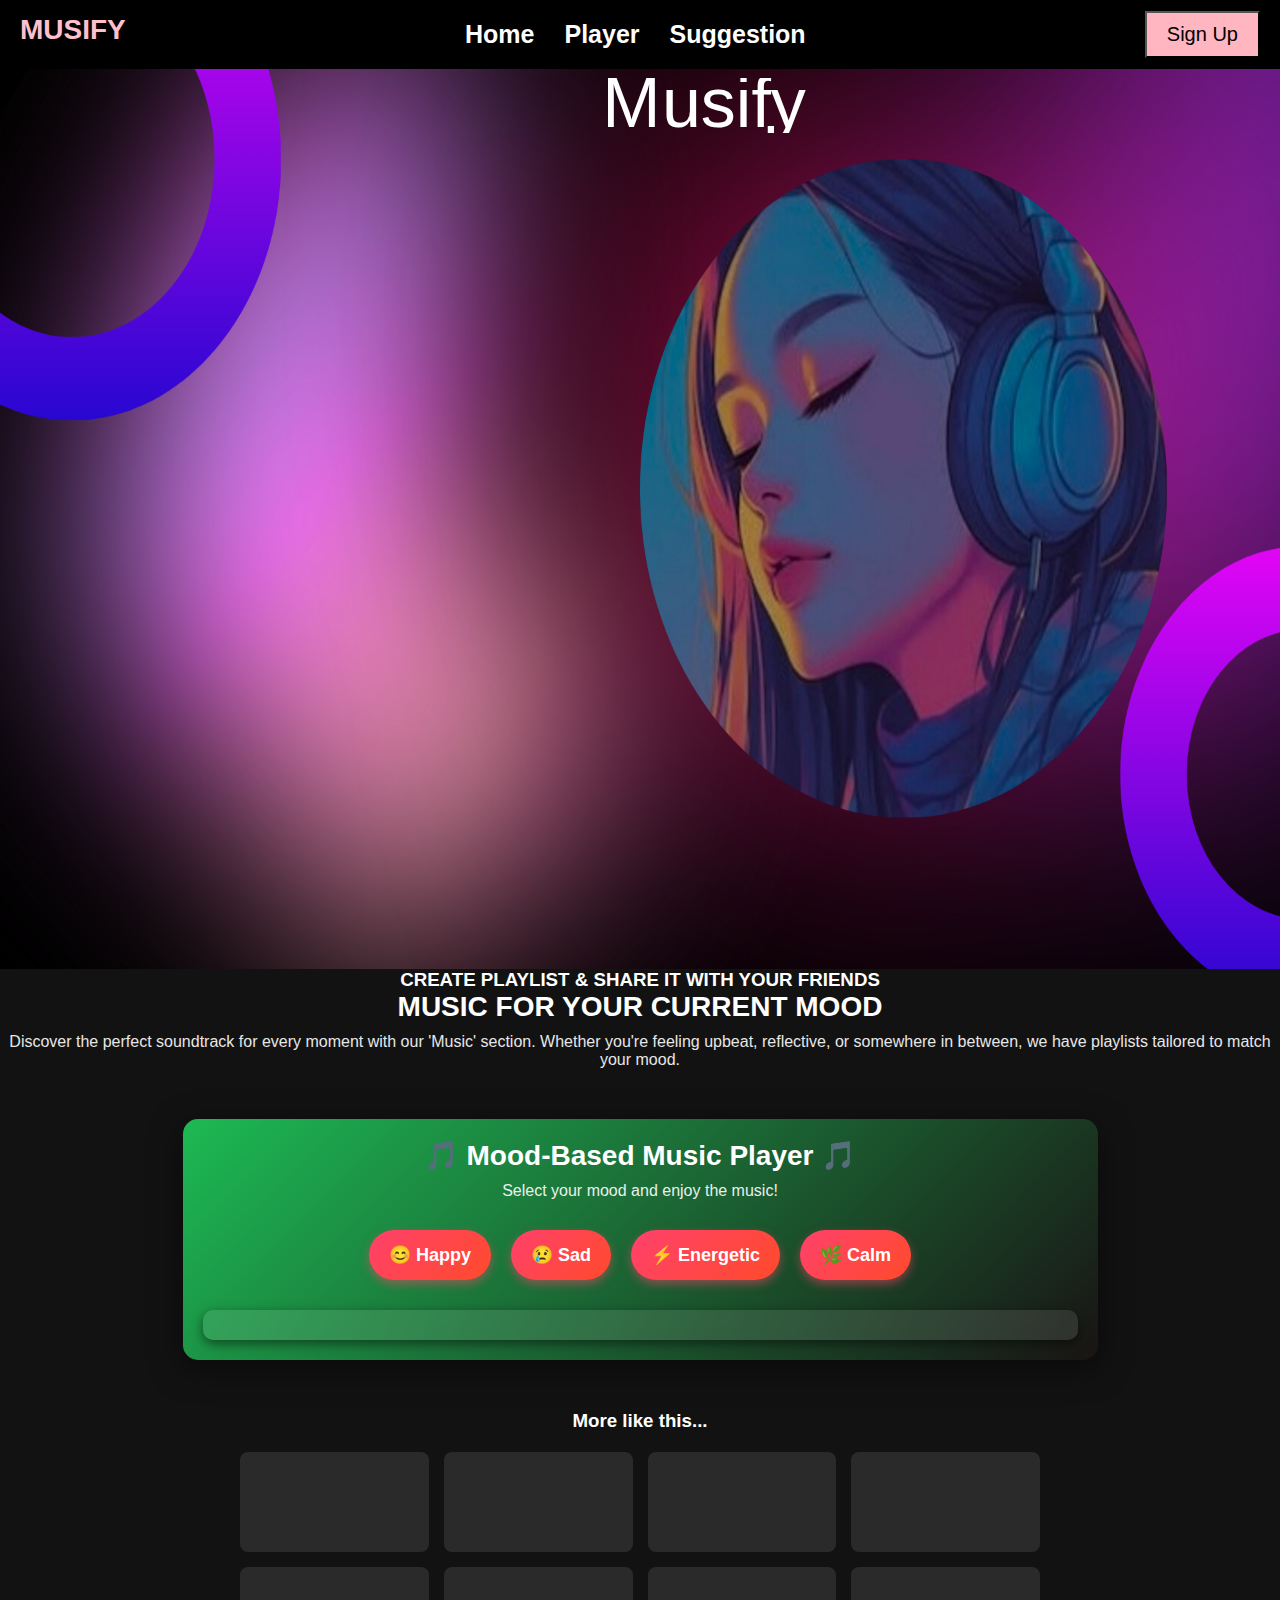
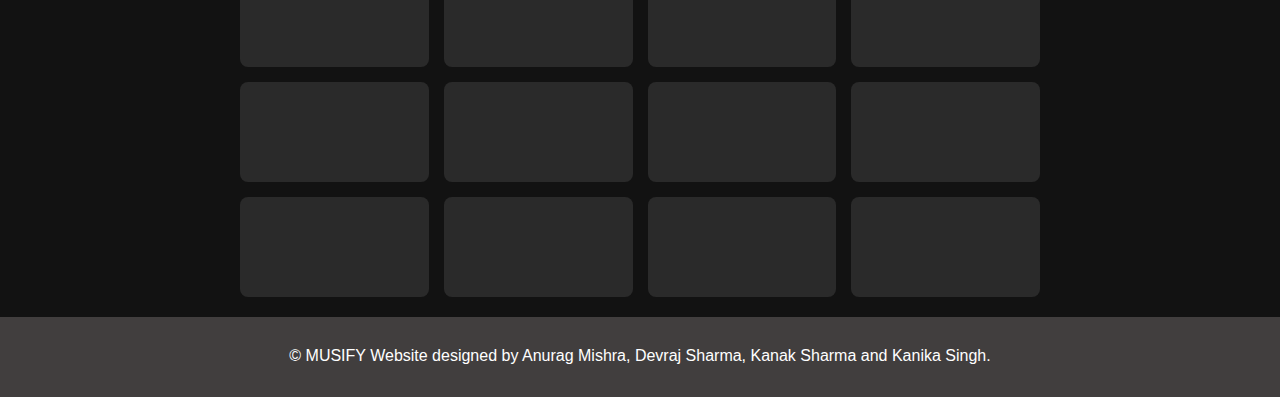
<file: folder-4/hackathon.html>
<!DOCTYPE html>
<html lang="en">
<head>
    <meta charset="UTF-8">
    <meta name="viewport" content="width=device-width, initial-scale=1.0">
    <title>Document</title>
    <link rel="stylesheet" href="hackathon.css">
</head>
<body>
<div class="header">
    <div id="name"><h1>MUSIFY</h1></div>
    <div class="navbar">
         <ul>
            <li><a href="#">Home</a></li>
            <li><a href="#">Player</a></li>
            <li><a href="#">Suggestion</a></li>
        </ul>
    </div>
    <div id="sign"><button>Sign Up</button></div>
</div>
<div class="bg">
    <section class="tagline">
            <div class="tagline_1">M</div>
        <div>
            <div class="word-list">
                <span>usify</span>
                <span>ood</span>
        </div>
    </div>
    </section>
</div>






        <h3>CREATE PLAYLIST & SHARE IT WITH YOUR FRIENDS</h3>
        <h1>MUSIC FOR YOUR CURRENT MOOD</h1>
        <p>Discover the perfect soundtrack for every moment with our 'Music' section. 
           Whether you're feeling upbeat, reflective, or somewhere in between, we have playlists tailored to match your mood.</p>




<div class="overlay"></div> <!-- Overlay for better readability -->
    
    <div class="container">
        <h1>🎵 Mood-Based Music Player 🎵</h1>
        <p>Select your mood and enjoy the music!</p>
        
        <div class="mood-buttons">
            <button class="mood-btn" data-mood="happy">😊 Happy</button>
            <button class="mood-btn" data-mood="sad">😢 Sad</button>
            <button class="mood-btn" data-mood="energetic">⚡ Energetic</button>
            <button class="mood-btn" data-mood="calm">🌿 Calm</button>
        </div>

        <div class="player">
            <iframe id="music-frame" src="" frameborder="0" allow="autoplay"></iframe>
        </div>
    </div>

<footer>
    <h3>More like this...</h3>
    <div class="related-content">
        <div class="placeholder"></div>
        <div class="placeholder"></div>
        <div class="placeholder"></div>
        <div class="placeholder"></div>
        <div class="placeholder"></div>
        <div class="placeholder"></div>
        <div class="placeholder"></div>
        <div class="placeholder"></div>
        <div class="placeholder"></div>
        <div class="placeholder"></div>
        <div class="placeholder"></div>
        <div class="placeholder"></div>
        <div class="placeholder"></div>
        <div class="placeholder"></div>
        <div class="placeholder"></div>
        <div class="placeholder"></div>
    </div>
</footer>
<div class="credit">
    © MUSIFY Website designed by Anurag Mishra, Devraj Sharma, Kanak Sharma and Kanika Singh.
</div>
</body>
</html>
</file>
<file: folder-4/hackathon.css>
*{
    margin: 0px;
    padding: 0px;
}
html{
    scroll-behaviour: smooth;
}
.header {
    display: flex;
    justify-content: space-between;
    align-items: center;
    padding: 10px 20px;
    color: white;
    background-color: black;
}
#name h1{
    color: pink;
}
.navbar{
    display: flex;
    justify-content: space-evenly;
    align-items: center;
    padding: 10px 20px;
    position: sticky;
}
.navbar ul {
    display: flex;
    justify-content: center;
    list-style: none;
}
.navbar ul li{
    list-style: none;
    margin: 0 15px;
    font-weight: bold;
    color: white;
}
.navbar ul li a {
    font-weight: bold;
    color: #ffffff;
    text-decoration: none;
    font-size: 25px;
    font-family: sans-serif;
}

.navbar ul li a:hover {
    color: pink;
}
#sign button{
    font-size: 20px;
    padding: 10px;
    padding: 10px 20px;
    /* background-image: linear-gradient(to right, rgb(65, 65, 187), pink); */
    background-color: lightpink;
}
#sign button:hover{
    background-color: rgb(248, 143, 158);
}
.bg{
    width: auto;
    height: 100vh;
    background-size: 100vw 100vh;
    background-image: url("Hackathon.png");
        background-repeat: no-repeat;
        transition: opacity 0.3s ease-in-out; /* Smooth effect */
        opacity: 1; /* Fully visible on hover */
    }
    .hero {
        display: flex;
        align-items: center;
        justify-content: space-between;
        padding: 50px;
        max-width: 1200px;
        margin: auto;
        min-height: 80vh;
        position: relative;
    }
    /* background-size: contain; */
    
    
    .text-content {
        width: 50%;
        text-align: left;
        color: white;
        font-size: 36px;
        font-weight: bold;
        position: absolute;
        left: 5%;  /* Adjust as needed */
        top: 50%;
        transform: translateY(-50%);
    }
    
    .text-content h3 {
        font-size: 14px;
        color: gray;
        text-transform: uppercase;
        letter-spacing: 1px;
        margin-bottom: 10px;
    }
    
    .text-content h1 {
        font-size: 40px;
        font-weight: bold;
        color: #222;
        line-height: 1.2;
        margin-bottom: 15px;
        ;
    }
    
    .text-content p {
        font-size: 16px;
        color: #555;
        line-height: 1.5;
        max-width: 500px;
    }
    .image-content {
        width: 50%;
        display: flex;
        justify-content: flex-end;
        position: relative;
    }
    .image-content img {
        width: 100%;
        max-width: 450px;
        border-radius: 50%;
    }

section > div {
    display: inline-block;
    text-align: left;
    height: 30px;
    line-height: 30px;
  
    overflow: hidden;
}
.tagline_1{
    color: white;
    font-family: 'Red Hat Display', sans-serif;
}
.tagline{
    font-family: 'Red Hat Display', sans-serif;
    margin-left: 10%;
    font-size: 70px;
    word-spacing: -18px;
}
section > div {
    display: inline-block;
    text-align: left;
    height: 55px;
    line-height: 50px;
    overflow: hidden;
  }  
  
  /* solution */
  div.word-list span {
    display: block;
    color: white
  }
  div.word-list {
      position: relative;
      animation: cycle ease 5s infinite;
    }
    
    @keyframes cycle {
      0% { top: 0; }
      25% { top: 0; }
      35% { top: -60px; }
      65% { top: -60px; }
      75% { top: 0; }
      100% { top: 0; }
    }
    body {
        font-family: 'Poppins', sans-serif;
        text-align: center;
        background: #121212; /* Dark Theme */
        color: white;
        margin: 0;
        padding: 0;
    }
    
    /* Container */
    .container {
        width: 875px; 
        max-width: 90%; 
        margin: 50px auto;
        padding: 20px;
        border-radius: 15px;
        background: linear-gradient(135deg, #1db954, #191414); 
        box-shadow: 0 8px 32px rgba(0, 0, 0, 0.5);
        transition: transform 0.3s ease-in-out;
    }
    
    .container:hover {
        transform: scale(1.02);
    }
    
    /* Header */
    h1 {
        font-size: 28px;
        font-weight: bold;
        margin-bottom: 10px;
    }
    
    p {
        font-size: 16px;
        opacity: 0.9; 
    }
    
    /* Mood Buttons */
    .mood-buttons {
        display: flex;
        flex-wrap: wrap;
        justify-content: center;
        margin-top: 20px;
    }
    
    .mood-btn {
        background: linear-gradient(135deg, #ff416c, #ff4b2b);
        color: white;
        border: none;
        padding: 14px 20px;
        margin: 10px;
        cursor: pointer;
        border-radius: 30px;
        font-size: 18px;
        font-weight: bold;
        transition: 0.3s;
        box-shadow: 0 4px 10px rgba(255, 65, 108, 0.5);
    }
    
    .mood-btn:hover {
        transform: scale(1.1);
        background: linear-gradient(135deg, #ff4b2b, #ff416c);
        box-shadow: 0 6px 15px rgba(255, 65, 108, 0.7); 
    }
    
    /* Music Player */
    .player {
        margin-top: 20px;
        padding: 15px;
        background: rgba(255, 255, 255, 0.1); 
        backdrop-filter: blur(10px);
        border-radius: 10px;
        box-shadow: 0 4px 12px rgba(0, 0, 0, 0.5);
    }
    
    iframe {
        width: 100%;
        height: 250px; 
        border-radius: 12px;
        display: none;
    }
    
    /* Animations */
    @keyframes fadeIn {
        from {
            opacity: 0;
            transform: translateY(10px);
        }
        to {
            opacity: 1;
            transform: translateY(0);
        }
    }
    
    iframe {
        animation: fadeIn 0.5s ease-in-out;
    }
/* Footer */
footer {
    text-align: center;
    margin-top: 30px;
}

.related-content {
    display: grid;
    grid-template-columns: repeat(4, 1fr);
    gap: 15px;
    padding: 20px;
    max-width: 800px;
    margin: 0 auto;
}

.placeholder {
    width: 100%;
    height: 100px;
    background: #2a2a2a;
    border-radius: 8px;
}
.credit{
    height: 20px;
    width: auto;
    text-align: center;
    padding: 30px;
    background-color: rgb(65, 62, 62);
}
</file>
